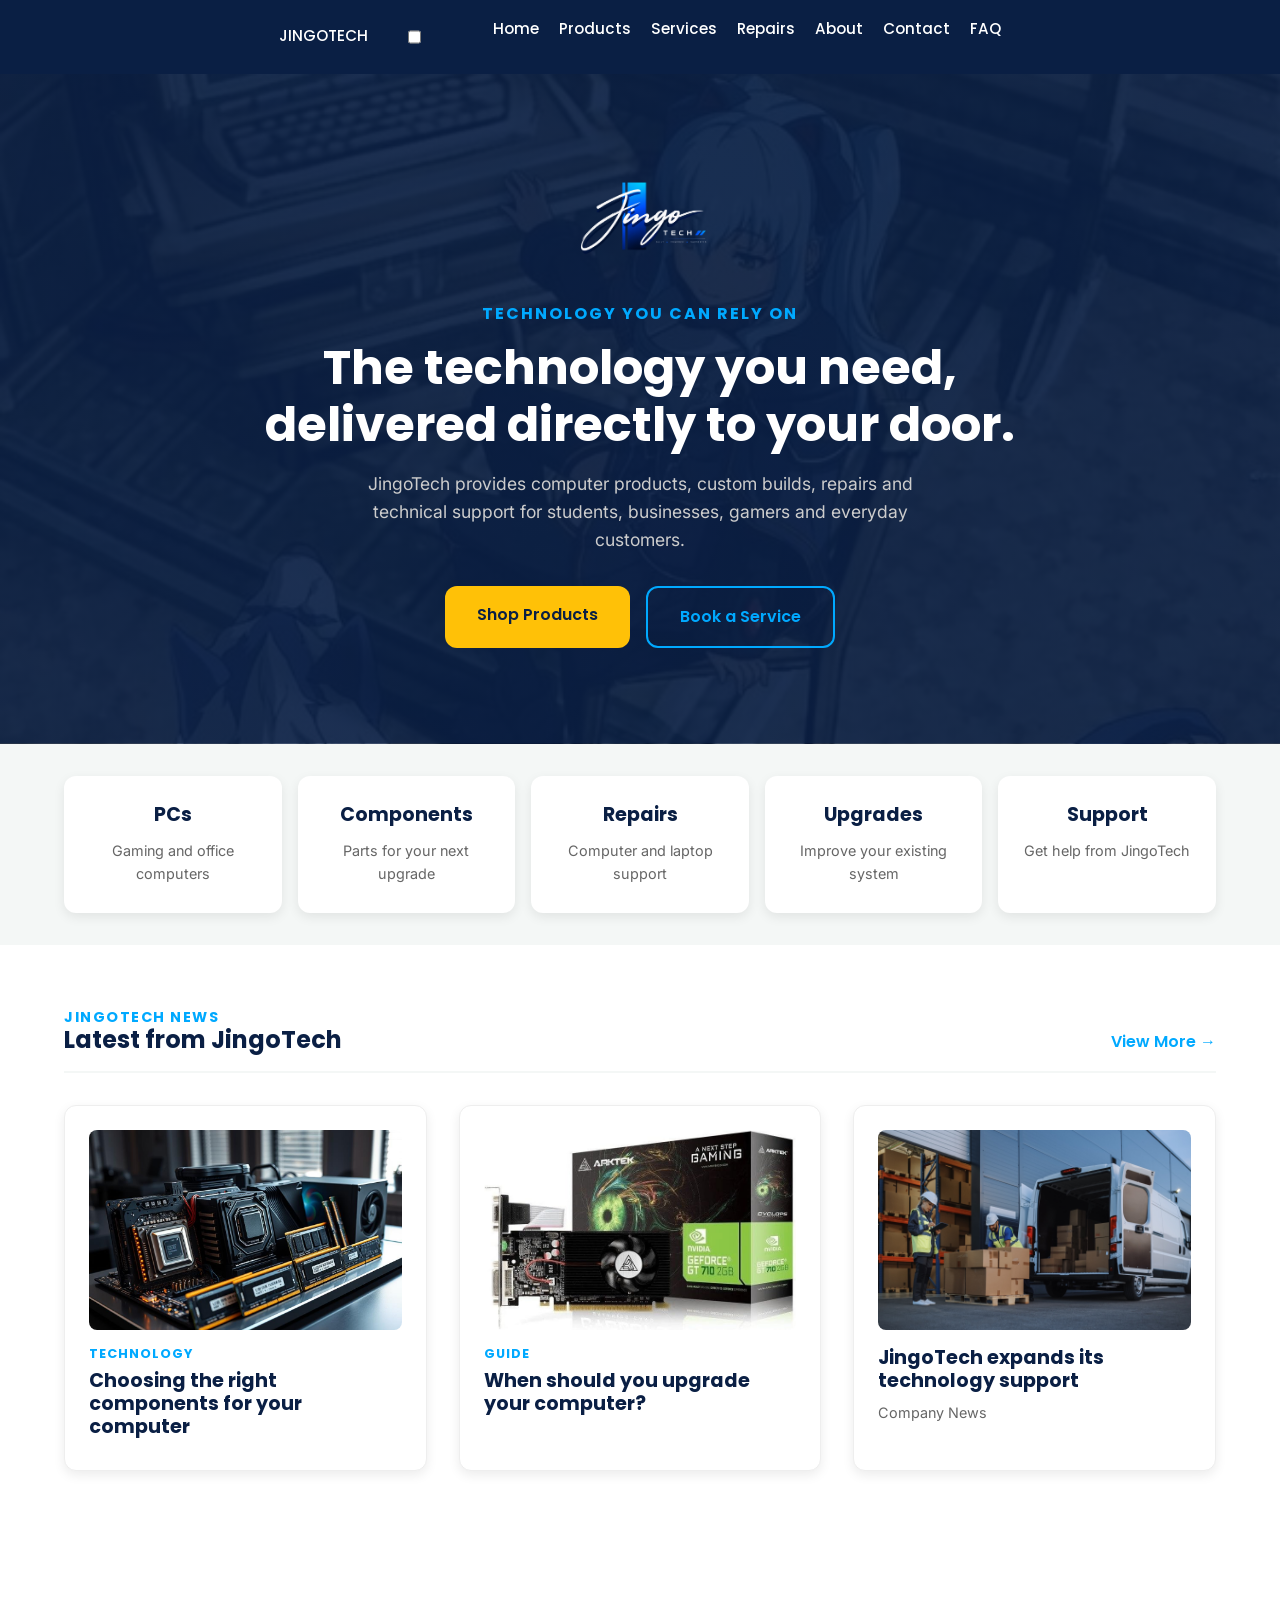
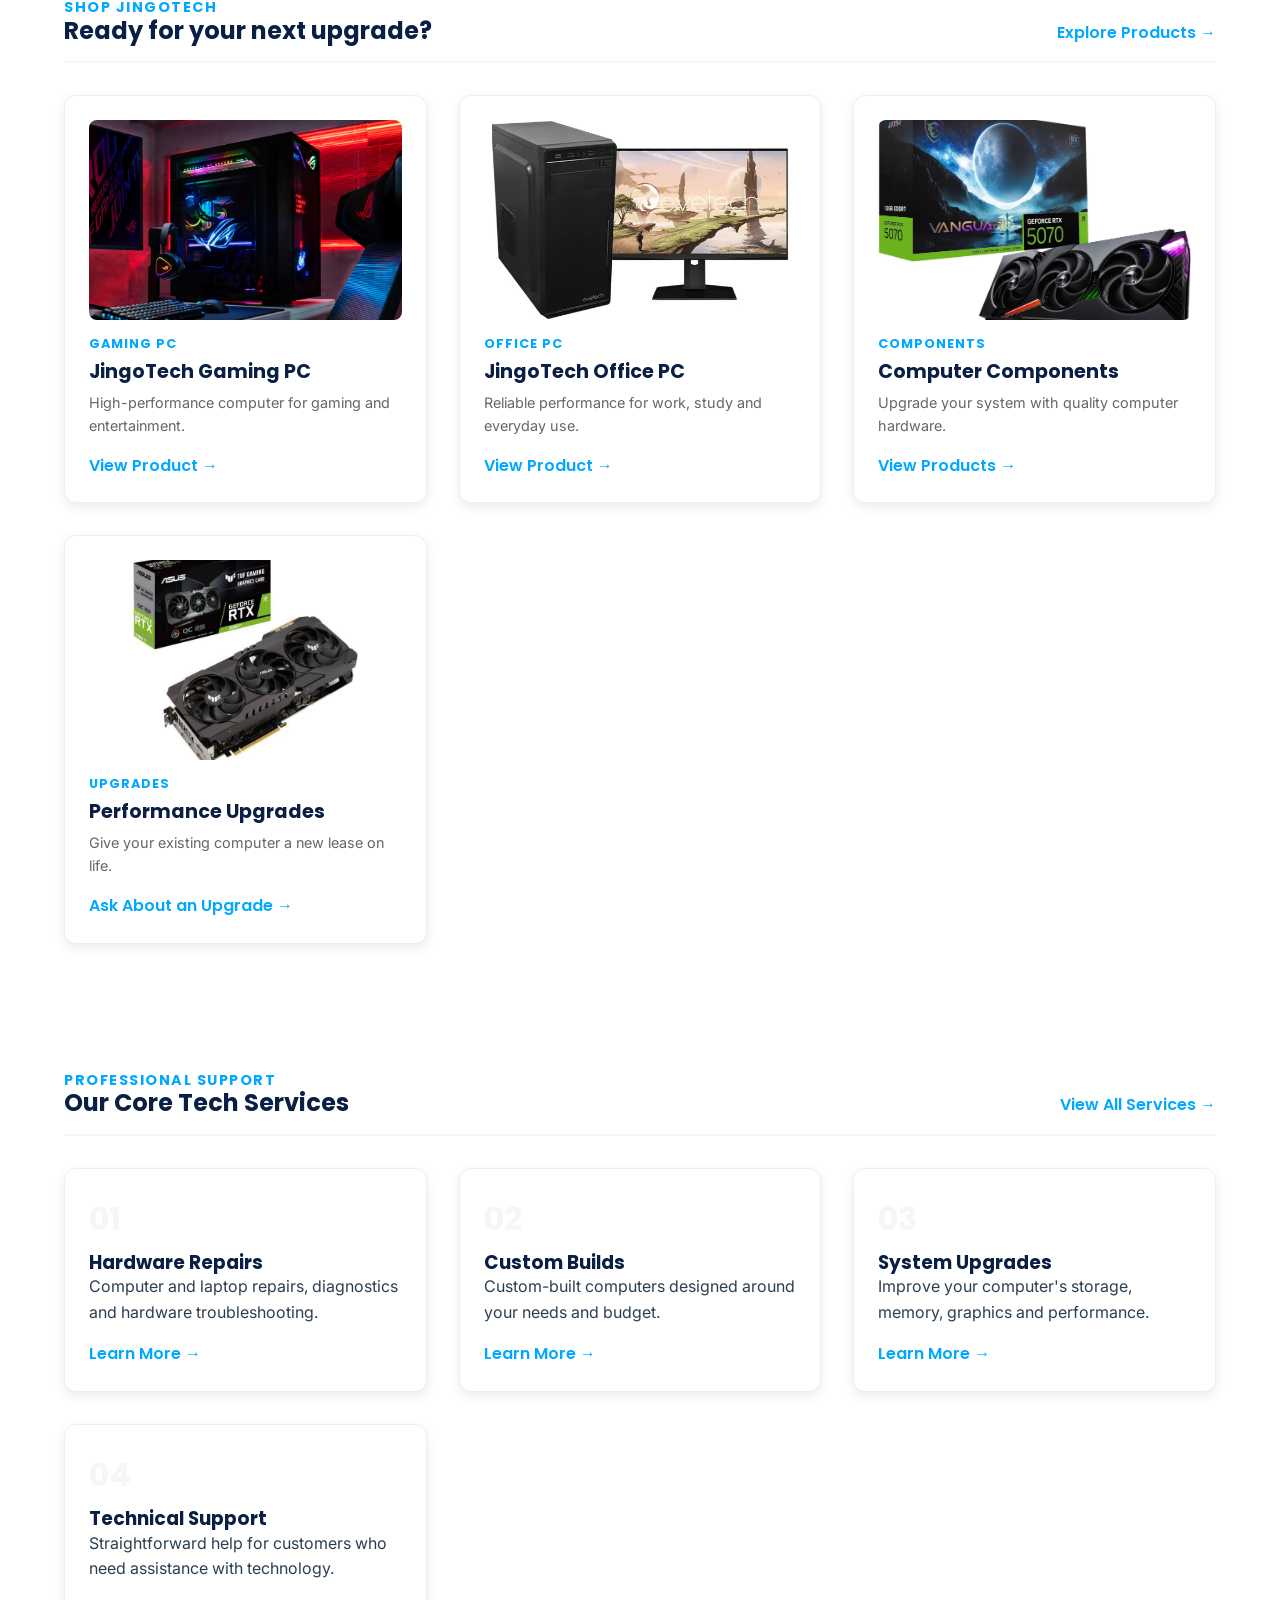
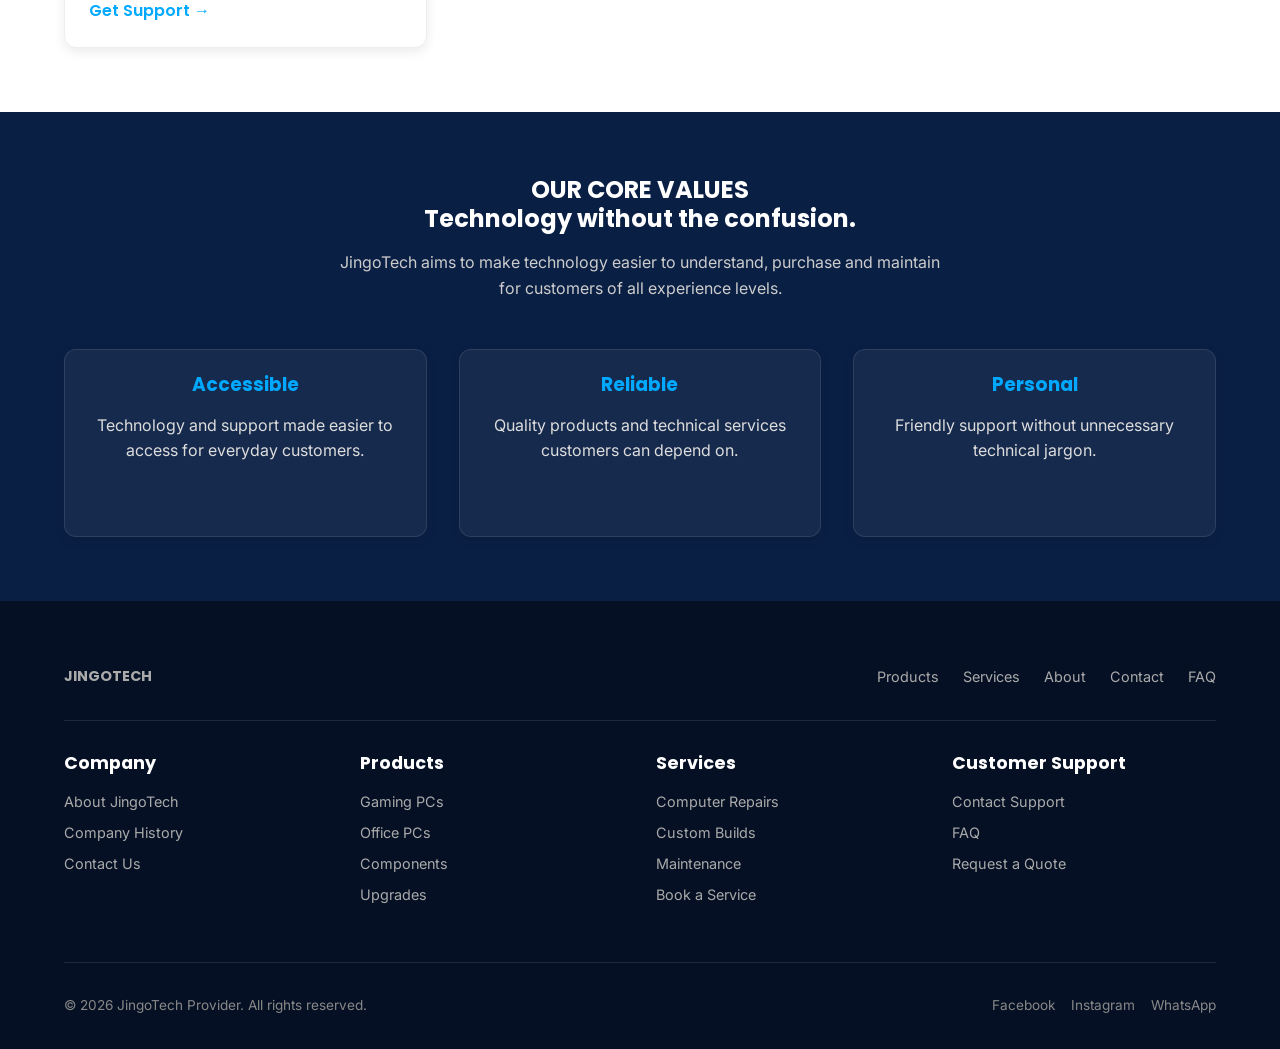
<file: index.html>
<!DOCTYPE html>
<html lang="en">

<head>
    <meta charset="UTF-8">
    <meta name="viewport" content="width=device-width, initial-scale=1.0">

    <title>JingoTech Provider | Technology Made Simple</title>

    <meta name="description"
        content="JingoTech Provider offers computer products, custom builds, repairs, upgrades and technology support.">

    <link rel="icon" type="image/png" href="assets/images/Icon.png">

    <link rel="stylesheet" href="assets/css/style.css">

    <meta name="keywords" content="JingoTech, JingoTech Provider, computer repairs Cape Town, custom PC builds, gaming PCs South Africa, tech support, laptop upgrades, computer hardware, affordable technology">
    
</head>

<body>

<!-- Main navigation -->
    <header>
        <!-- Logo -->
        <a href="../index.html" class="logo-link">JINGOTECH</a>

        <!-- Pure CSS Hamburger Menu -->
        <input type="checkbox" id="menu-toggle" class="menu-toggle">
        <label for="menu-toggle" class="hamburger">
            <span></span>
            <span></span>
            <span></span>
        </label>

        <!-- Main Navigation Links -->
        <nav class="main-nav">
        <a href="index.html">Home</a>
        <a href="pages/products.html">Products</a>
        <a href="pages/services.html">Services</a>
        <a href="pages/enquiry.html">Repairs</a>
        <a href="pages/about.html">About</a>
        <a href="pages/contact.html">Contact</a>
        <a href="pages/faq.html">FAQ</a>
        </nav>
    </header>

    <main>

        <!-- Hero section -->
        <section class="hero">

            <img src="assets/images/Logo.png" width="300" height="200" alt="JingoTech technology and computer equipment">

            <div class="hero-content">

                <h1 class="eyebrow">TECHNOLOGY YOU CAN RELY ON</h1>

                <h2>
                    The technology you need,
                    delivered directly to your door.
                </h2>

                <p>
                    JingoTech provides computer products, custom builds,
                    repairs and technical support for students, businesses,
                    gamers and everyday customers.
                </p>

                <div class="hero-buttons">
                    <a href="pages/products.html">Shop Products</a>
                    <a href="pages/enquiry.html">Book a Service</a>
                </div>

            </div>

        </section>

        <!-- Quick navigation -->
        <section class="quick-links">

            <a href="pages/products.html">
                <span>PCs</span>
                <p>Gaming and office computers</p>
            </a>

            <a href="pages/products.html">
                <span>Components</span>
                <p>Parts for your next upgrade</p>
            </a>

            <a href="pages/services.html">
                <span>Repairs</span>
                <p>Computer and laptop support</p>
            </a>

            <a href="pages/services.html">
                <span>Upgrades</span>
                <p>Improve your existing system</p>
            </a>

            <a href="pages/enquiry.html">
                <span>Support</span>
                <p>Get help from JingoTech</p>
            </a>

        </section>

        <!-- Latest JingoTech updates -->
        <section class="latest">

            <div class="section-heading">

                <div>
                    <h1 class="eyebrow">JINGOTECH NEWS</h1>
                    <h2>Latest from JingoTech</h2>
                </div>

                <a href="pages/faq.html">View More →</a>

            </div>

            <div class="news-grid">

                <article class="news-card">

                    <img src="assets/images/ComputerHardware.jpeg" width="300" height="200" alt="Computer hardware">

                    <h1>TECHNOLOGY</h1>

                    <h3>
                        Choosing the right components for your computer
                    </h3>

                </article>

                <article class="news-card">

                    <img src="assets/images/NVIDIA_GEFORCE_GT710.jpg" width="300" height="200" alt="Computer components">

                    <h1>GUIDE</h1>

                    <h3>
                        When should you upgrade your computer?
                    </h3>

                </article>

                <article class="news-card">

                    <img src="assets/images/Delivery.jpeg" width="300" height="200" alt="JingoTech delivery">

                    <h3>
                        JingoTech expands its technology support
                    </h3>

                    <span>Company News</span>

                </article>

            </div>

        </section>

        <!-- Featured products -->
        <section class="featured-products">

            <div class="section-heading">

                <div>
                    <h1 class="eyebrow">SHOP JINGOTECH</h1>
                    <h2>Ready for your next upgrade?</h2>
                </div>

                <a href="pages/products.html">Explore Products →</a>

            </div>

            <div class="product-grid">

                <article class="product-card">

                    <img src="assets/images/GamingPC.jpg" width="300" height="200" alt="Gaming PC">

                    <h1>GAMING PC</h1>

                    <h3>JingoTech Gaming PC</h3>

                    <p>High-performance computer for gaming and entertainment.</p>

                    <a href="pages/products.html">View Product →</a>

                </article>

                <article class="product-card">

                    <img src="assets/images/AMD_RYZEN_WORKPC.jpg" width="300" height="200" alt="Office computer">

                    <h1>OFFICE PC</h1>

                    <h3>JingoTech Office PC</h3>

                    <p>Reliable performance for work, study and everyday use.</p>

                    <a href="pages/products.html">View Product →</a>

                </article>

                <article class="product-card">

                    <img src="assets/images/MSI_GEFORCE_RTX5070.jpg" width="300" height="200" alt="Computer components">

                    <h1>COMPONENTS</h1>

                    <h3>Computer Components</h3>

                    <p>Upgrade your system with quality computer hardware.</p>

                    <a href="pages/products.html">View Products →</a>

                </article>

                <article class="product-card">

                    <img src="assets/images/GraphicsCard.jpg" width="300" height="200" alt="Graphics card">

                    <h1>UPGRADES</h1>

                    <h3>Performance Upgrades</h3>

                    <p>Give your existing computer a new lease on life.</p>

                    <a href="pages/enquiry.html">Ask About an Upgrade →</a>

                </article>

            </div>

        </section>

        <!-- Services -->
        <section class="services-preview">

            <div class="section-heading">

                <div>
                    <h1 class="eyebrow">PROFESSIONAL SUPPORT</h1>
                    <h2>Our Core Tech Services</h2>
                </div>

                <a href="pages/services.html">View All Services →</a>

            </div>

            <div class="service-grid">

                <article class="service-card">

                    <span>01</span>

                    <h3>Hardware Repairs</h3>

                    <p>
                        Computer and laptop repairs, diagnostics
                        and hardware troubleshooting.
                    </p>

                    <a href="pages/services.html">Learn More →</a>

                </article>

                <article class="service-card">

                    <span>02</span>

                    <h3>Custom Builds</h3>

                    <p>
                        Custom-built computers designed around
                        your needs and budget.
                    </p>

                    <a href="pages/services.html">Learn More →</a>

                </article>

                <article class="service-card">

                    <span>03</span>

                    <h3>System Upgrades</h3>

                    <p>
                        Improve your computer's storage,
                        memory, graphics and performance.
                    </p>

                    <a href="pages/services.html">Learn More →</a>

                </article>

                <article class="service-card">

                    <span>04</span>

                    <h3>Technical Support</h3>

                    <p>
                        Straightforward help for customers
                        who need assistance with technology.
                    </p>

                    <a href="pages/enquiry.html">Get Support →</a>

                </article>

            </div>

        </section>

        <!-- Why JingoTech -->
        <section class="why-jingotech">

            <h1 class="eyebrow">OUR CORE VALUES</h1>

            <h2>Technology without the confusion.</h2>

            <p>
                JingoTech aims to make technology easier to understand,
                purchase and maintain for customers of all experience levels.
            </p>

            <div class="values-grid">

                <article>
                    <h3>Accessible</h3>
                    <p>
                        Technology and support made easier to access
                        for everyday customers.
                    </p>
                </article>

                <article>
                    <h3>Reliable</h3>
                    <p>
                        Quality products and technical services
                        customers can depend on.
                    </p>
                </article>

                <article>
                    <h3>Personal</h3>
                    <p>
                        Friendly support without unnecessary technical jargon.
                    </p>
                </article>

            </div>

        </section>

    </main>

    <!-- Footer -->
    <footer>

        <div class="footer-navigation">

            <a href="index.html">JINGOTECH</a>

            <div>
                <a href="pages/products.html">Products</a>
                <a href="pages/services.html">Services</a>
                <a href="pages/about.html">About</a>
                <a href="pages/contact.html">Contact</a>
                <a href="pages/faq.html">FAQ</a>
            </div>

        </div>

        <div class="footer-columns">

            <div>
                <h3>Company</h3>
                <a href="pages/about.html">About JingoTech</a>
                <a href="pages/about.html">Company History</a>
                <a href="pages/contact.html">Contact Us</a>
            </div>

            <div>
                <h3>Products</h3>
                <a href="pages/products.html">Gaming PCs</a>
                <a href="pages/products.html">Office PCs</a>
                <a href="pages/products.html">Components</a>
                <a href="pages/products.html">Upgrades</a>
            </div>

            <div>
                <h3>Services</h3>
                <a href="pages/services.html">Computer Repairs</a>
                <a href="pages/services.html">Custom Builds</a>
                <a href="pages/services.html">Maintenance</a>
                <a href="pages/enquiry.html">Book a Service</a>
            </div>

            <div>
                <h3>Customer Support</h3>
                <a href="pages/contact.html">Contact Support</a>
                <a href="pages/faq.html">FAQ</a>
                <a href="pages/enquiry.html">Request a Quote</a>
            </div>

        </div>

        <div class="footer-bottom">

            <p>
                © 2026 JingoTech Provider. All rights reserved.
            </p>

            <div>
                <a href="#">Facebook</a>
                <a href="#">Instagram</a>
                <a href="#">WhatsApp</a>
            </div>

        </div>

    </footer>

</body>

</html>
</file>
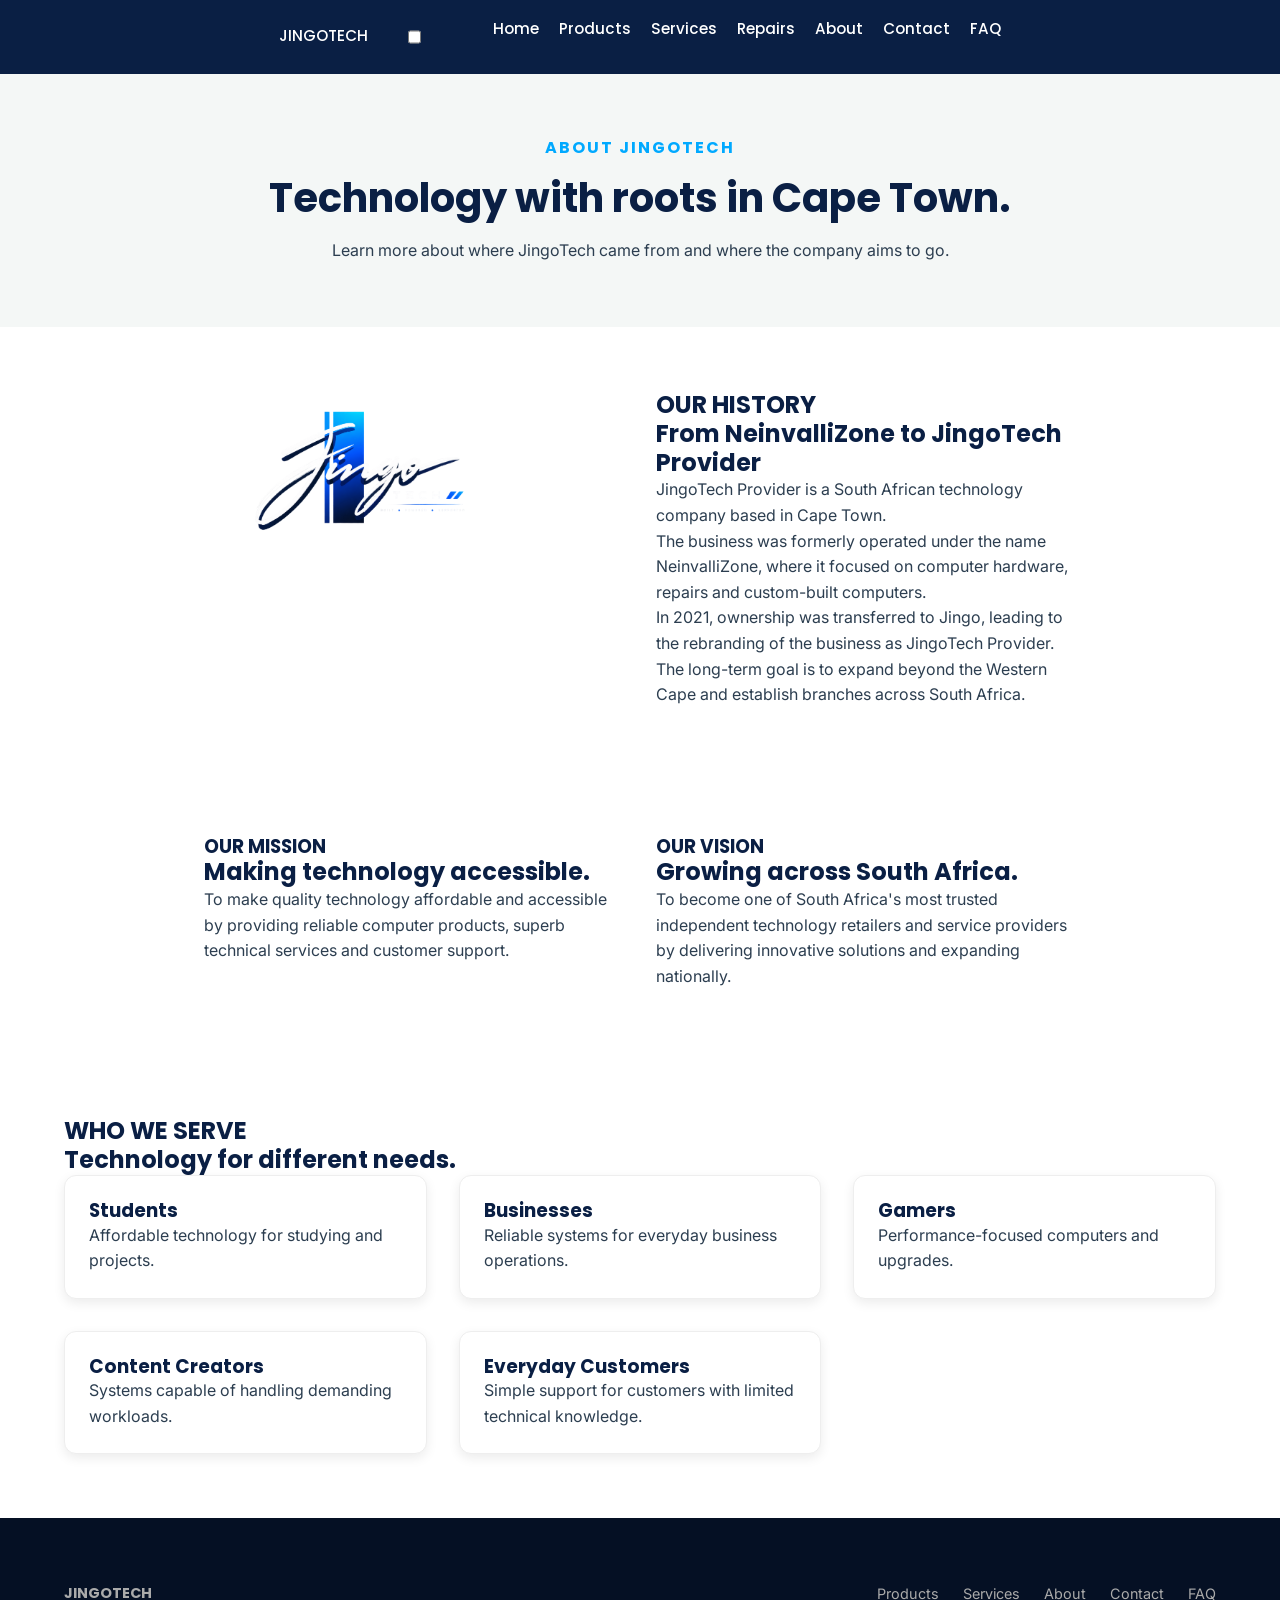
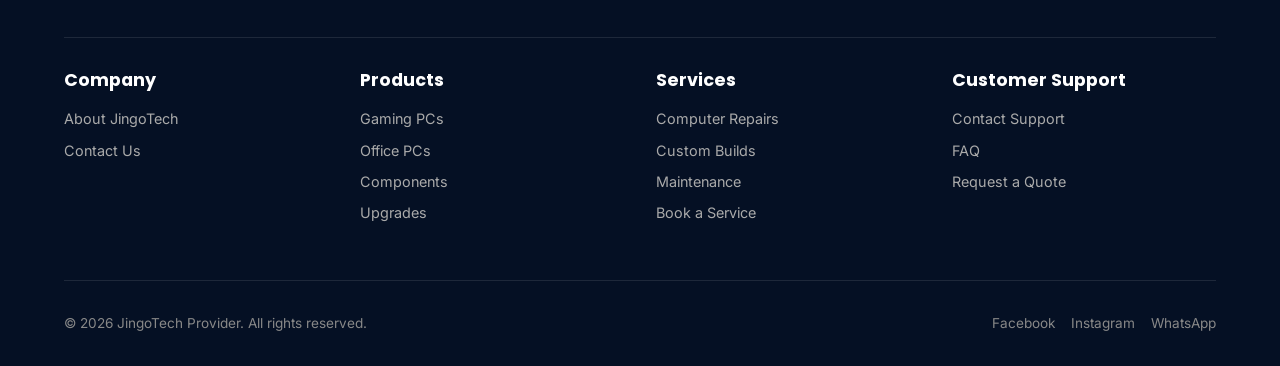
<file: pages/about.html>
<!DOCTYPE html>
<html lang="en">

<head>
    <meta charset="UTF-8">
    <meta name="viewport" content="width=device-width, initial-scale=1.0">

    <title>About Us | JingoTech Provider</title>

    <meta name="description"
        content="Learn about the history, mission and vision of JingoTech Provider.">

    <link rel="icon" type="image/png" href="../assets/images/Icon.png">

    <link rel="stylesheet" href="../assets/css/style.css">
</head>

<body>

<!-- Main navigation -->
    <header>
        <!-- Logo -->
        <a href="../index.html" class="logo-link">JINGOTECH</a>

        <!-- Pure CSS Hamburger Menu -->
        <input type="checkbox" id="menu-toggle" class="menu-toggle">
        <label for="menu-toggle" class="hamburger">
            <span></span>
            <span></span>
            <span></span>
        </label>

        <!-- Main Navigation Links -->
        <nav class="main-nav">
            <a href="../index.html">Home</a>
            <a href="products.html">Products</a>
            <a href="services.html">Services</a>
            <a href="enquiry.html">Repairs</a>
            <a href="about.html">About</a>
            <a href="contact.html">Contact</a>
            <a href="faq.html">FAQ</a>
        </nav>
    </header>

    
    <main>

        <!-- Page Banner -->
        <section class="page-banner">
            <h1 class="eyebrow">ABOUT JINGOTECH</h1>
            <h2>Technology with roots in Cape Town.</h2>
            <p>
                Learn more about where JingoTech came from
                and where the company aims to go.
            </p>
        </section>

        <!-- Company History -->
        <section class="company-history">
            <div>
                <img src="../assets/images/Logo.png" width="300" height="200" alt="JingoTech technology and computer equipment">
            </div>

            <div>
                <h1 class="eyebrow">OUR HISTORY</h1>
                <h2>From NeinvalliZone to JingoTech Provider</h2>
                <p>
                    JingoTech Provider is a South African technology
                    company based in Cape Town.
                </p>
                <p>
                    The business was formerly operated under the name
                    NeinvalliZone, where it focused on computer hardware,
                    repairs and custom-built computers.
                </p>
                <p>
                    In 2021, ownership was transferred to Jingo,
                    leading to the rebranding of the business as
                    JingoTech Provider.
                </p>
                <p>
                    The long-term goal is to expand beyond the Western
                    Cape and establish branches across South Africa.
                </p>
            </div>
        </section>

        <!-- Mission & Vision -->
        <section class="mission-vision">
            <article>
                <h1 class="eyebrow">OUR MISSION</h1>
                <h2>Making technology accessible.</h2>
                <p>
                    To make quality technology affordable and accessible
                    by providing reliable computer products, superb
                    technical services and customer support.
                </p>
            </article>

            <article>
                <h1 class="eyebrow">OUR VISION</h1>
                <h2>Growing across South Africa.</h2>
                <p>
                    To become one of South Africa's most trusted
                    independent technology retailers and service
                    providers by delivering innovative solutions
                    and expanding nationally.
                </p>
            </article>
        </section>

        <!-- Target Audience -->
        <section class="target-audience">
            <h1 class="eyebrow">WHO WE SERVE</h1>
            <h2>Technology for different needs.</h2>
            <div class="audience-grid">
                <article>
                    <h3>Students</h3>
                    <p>Affordable technology for studying and projects.</p>
                </article>
                <article>
                    <h3>Businesses</h3>
                    <p>Reliable systems for everyday business operations.</p>
                </article>
                <article>
                    <h3>Gamers</h3>
                    <p>Performance-focused computers and upgrades.</p>
                </article>
                <article>
                    <h3>Content Creators</h3>
                    <p>Systems capable of handling demanding workloads.</p>
                </article>
                <article>
                    <h3>Everyday Customers</h3>
                    <p>Simple support for customers with limited technical knowledge.</p>
                </article>
            </div>
        </section>

    </main>

   <!-- Footer -->
    <footer>
        <div class="footer-navigation">
            <a href="../index.html">JINGOTECH</a>
            <div>
                <a href="products.html">Products</a>
                <a href="services.html">Services</a>
                <a href="about.html">About</a>
                <a href="contact.html">Contact</a>
                <a href="faq.html">FAQ</a>
            </div>
        </div>

        <div class="footer-columns">
            <div>
                <h3>Company</h3>
                <a href="about.html">About JingoTech</a>
                <a href="contact.html">Contact Us</a>
            </div>
            <div>
                <h3>Products</h3>
                <a href="products.html">Gaming PCs</a>
                <a href="products.html">Office PCs</a>
                <a href="products.html">Components</a>
                <a href="products.html">Upgrades</a>
            </div>
            <div>
                <h3>Services</h3>
                <a href="services.html">Computer Repairs</a>
                <a href="services.html">Custom Builds</a>
                <a href="services.html">Maintenance</a>
                <a href="enquiry.html">Book a Service</a>
            </div>
            <div>
                <h3>Customer Support</h3>
                <a href="contact.html">Contact Support</a>
                <a href="faq.html">FAQ</a>
                <a href="enquiry.html">Request a Quote</a>
            </div>
        </div>

        <div class="footer-bottom">
            <p>© 2026 JingoTech Provider. All rights reserved.</p>
            <div>
                <a href="#">Facebook</a>
                <a href="#">Instagram</a>
                <a href="#">WhatsApp</a>
            </div>
        </div>
    </footer>

</body>
</html>
</file>
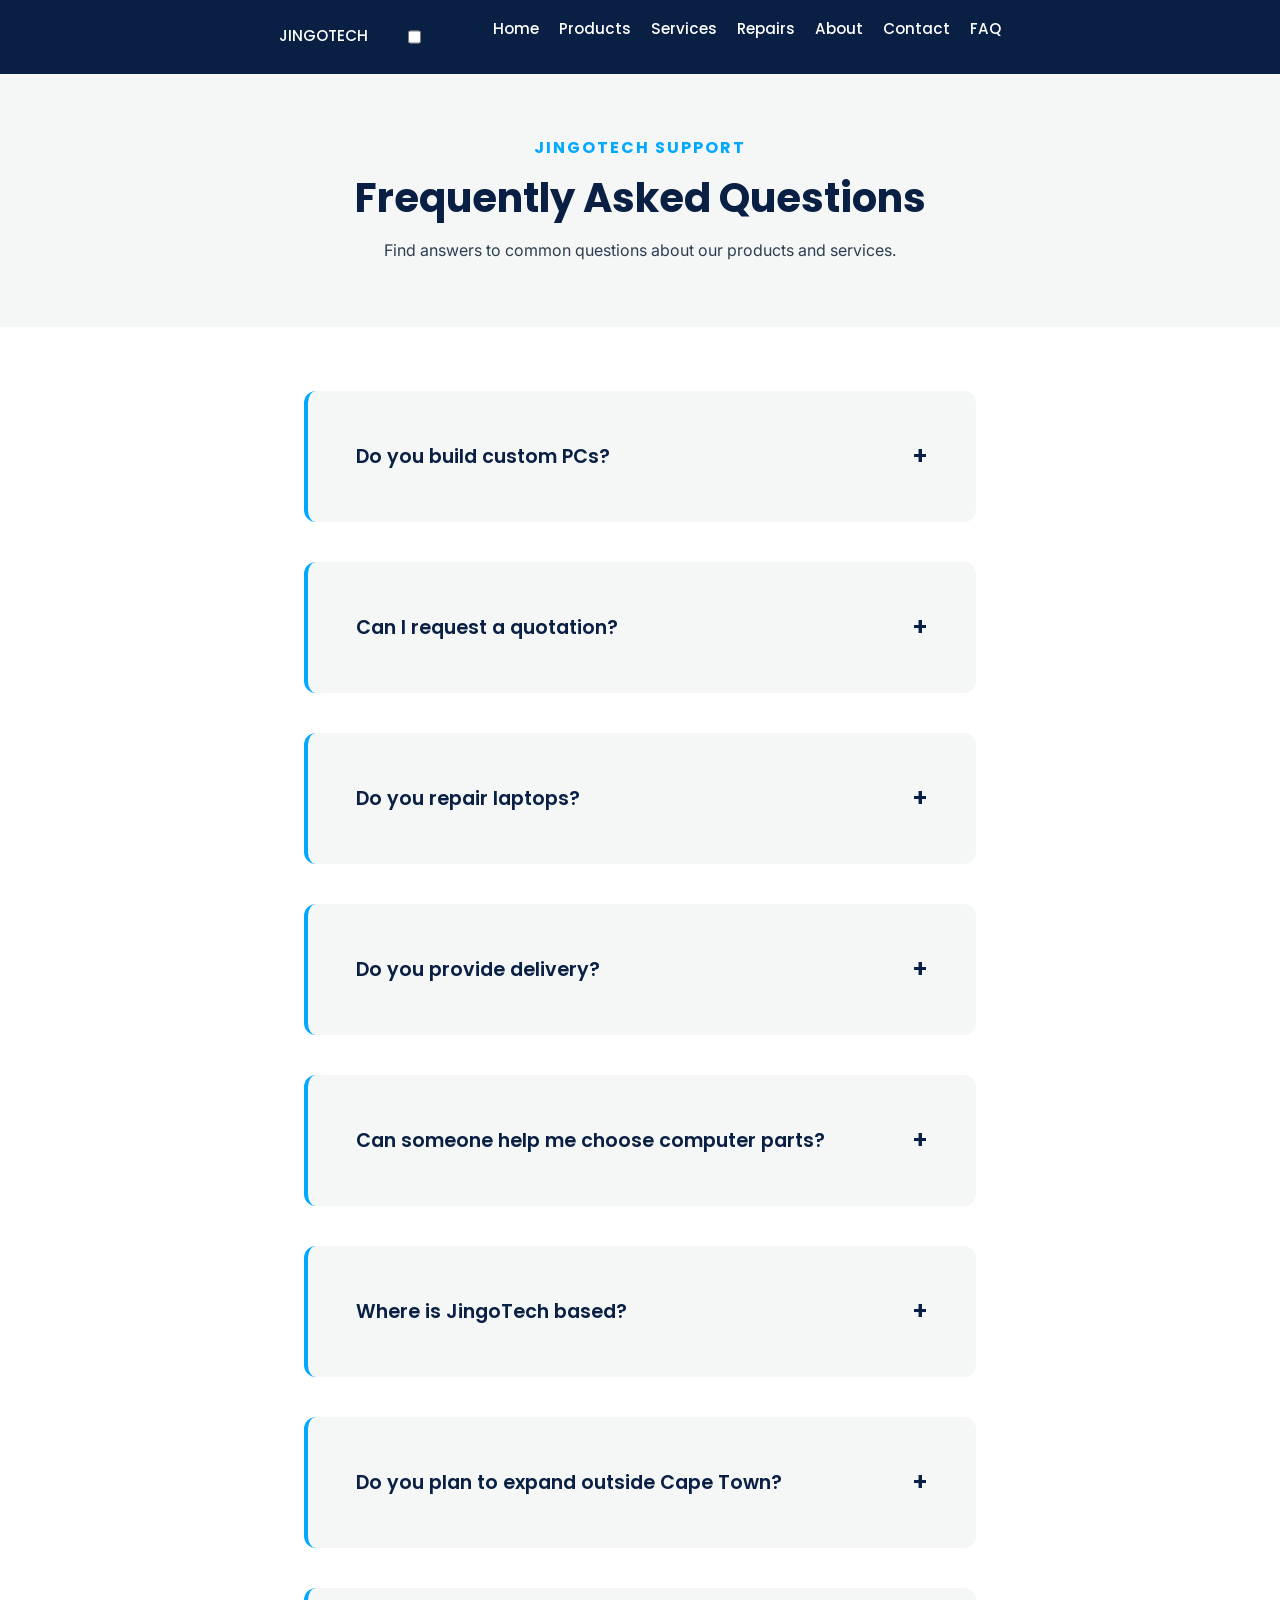
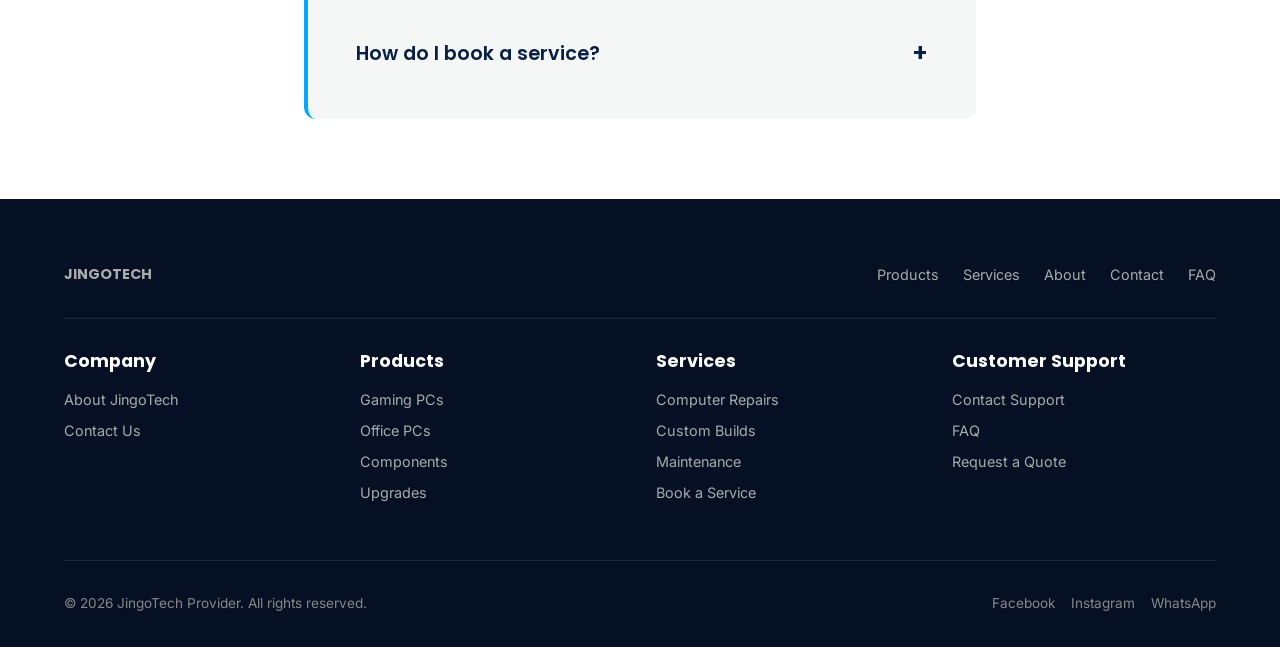
<file: pages/faq.html>
<!DOCTYPE html>
<html lang="en">

<head>
    <meta charset="UTF-8">
    <meta name="viewport" content="width=device-width, initial-scale=1.0">

    <title>FAQ | JingoTech Provider</title>

    <link rel="icon" type="image/png" href="../assets/images/Icon.png">

    <link rel="stylesheet" href="../assets/css/style.css">

    <meta name="description" content="Find answers to frequently asked questions about JingoTech Provider's computer repair, custom build, and delivery services.">
    <meta name="keywords" content="JingoTech FAQ, computer repair questions, tech support FAQ">
</head>

<body>

<!-- Main navigation -->
    <header>
        <!-- Logo -->
        <a href="../index.html" class="logo-link">JINGOTECH</a>

        <!-- Pure CSS Hamburger Menu -->
        <input type="checkbox" id="menu-toggle" class="menu-toggle">
        <label for="menu-toggle" class="hamburger">
            <span></span>
            <span></span>
            <span></span>
        </label>

        <!-- Main Navigation Links -->
        <nav class="main-nav">
            <a href="../index.html">Home</a>
            <a href="products.html">Products</a>
            <a href="services.html">Services</a>
            <a href="enquiry.html">Repairs</a>
            <a href="about.html">About</a>
            <a href="contact.html">Contact</a>
            <a href="faq.html">FAQ</a>
        </nav>
    </header>

    <main>

        <!-- Page Banner -->
        <section class="page-banner">
            <h1 class="eyebrow">JINGOTECH SUPPORT</h1>
            <h2>Frequently Asked Questions</h2>
            <p>
                Find answers to common questions about
                our products and services.
            </p>
        </section>

        <!-- FAQ Section -->
        <section class="faq-section">
            <div class="faq-item">
                <button class="faq-question">Do you build custom PCs?</button>
                <div class="faq-answer">
                    <p>Yes. JingoTech provides custom-built computers based on the customer's requirements and budget.</p>
                </div>
            </div>

            <div class="faq-item">
                <button class="faq-question">Can I request a quotation?</button>
                <div class="faq-answer">
                    <p>Yes. Customers can submit an enquiry to request a quotation for products, upgrades or custom builds.</p>
                </div>
            </div>

            <div class="faq-item">
                <button class="faq-question">Do you repair laptops?</button>
                <div class="faq-answer">
                    <p>JingoTech provides laptop and computer repair and upgrade services.</p>
                </div>
            </div>

            <div class="faq-item">
                <button class="faq-question">Do you provide delivery?</button>
                <div class="faq-answer">
                    <p>JingoTech provides in-house delivery to customers as part of the company's service offering.</p>
                </div>
            </div>

            <div class="faq-item">
                <button class="faq-question">Can someone help me choose computer parts?</button>
                <div class="faq-answer">
                    <p>Yes. Customers with limited technical knowledge can contact JingoTech for assistance choosing suitable products and components.</p>
                </div>
            </div>

            <div class="faq-item">
                <button class="faq-question">Where is JingoTech based?</button>
                <div class="faq-answer">
                    <p>JingoTech Provider is currently based in Cape Town, South Africa.</p>
                </div>
            </div>

            <div class="faq-item">
                <button class="faq-question">Do you plan to expand outside Cape Town?</button>
                <div class="faq-answer">
                    <p>Yes. The long-term vision of JingoTech is to expand beyond the Western Cape and establish branches across South Africa.</p>
                </div>
            </div>

            <div class="faq-item">
                <button class="faq-question">How do I book a service?</button>
                <div class="faq-answer">
                    <p>Customers can use the JingoTech enquiry page to submit a service request.</p>
                    <p style="margin-top: 1rem;">
                        <a href="enquiry.html" style="color: var(--clr-secondary); font-weight: 600;">Book a Service →</a>
                    </p>
                </div>
            </div>
        </section>

    </main>

<!-- Footer -->
    <footer>
        <div class="footer-navigation">
            <a href="../index.html">JINGOTECH</a>
            <div>
                <a href="products.html">Products</a>
                <a href="services.html">Services</a>
                <a href="about.html">About</a>
                <a href="contact.html">Contact</a>
                <a href="faq.html">FAQ</a>
            </div>
        </div>

        <div class="footer-columns">
            <div>
                <h3>Company</h3>
                <a href="about.html">About JingoTech</a>
                <a href="contact.html">Contact Us</a>
            </div>
            <div>
                <h3>Products</h3>
                <a href="products.html">Gaming PCs</a>
                <a href="products.html">Office PCs</a>
                <a href="products.html">Components</a>
                <a href="products.html">Upgrades</a>
            </div>
            <div>
                <h3>Services</h3>
                <a href="services.html">Computer Repairs</a>
                <a href="services.html">Custom Builds</a>
                <a href="services.html">Maintenance</a>
                <a href="enquiry.html">Book a Service</a>
            </div>
            <div>
                <h3>Customer Support</h3>
                <a href="contact.html">Contact Support</a>
                <a href="faq.html">FAQ</a>
                <a href="enquiry.html">Request a Quote</a>
            </div>
        </div>

        <div class="footer-bottom">
            <p>© 2026 JingoTech Provider. All rights reserved.</p>
            <div>
                <a href="#">Facebook</a>
                <a href="#">Instagram</a>
                <a href="#">WhatsApp</a>
            </div>
        </div>
    </footer>

</body>
</html>
</file>
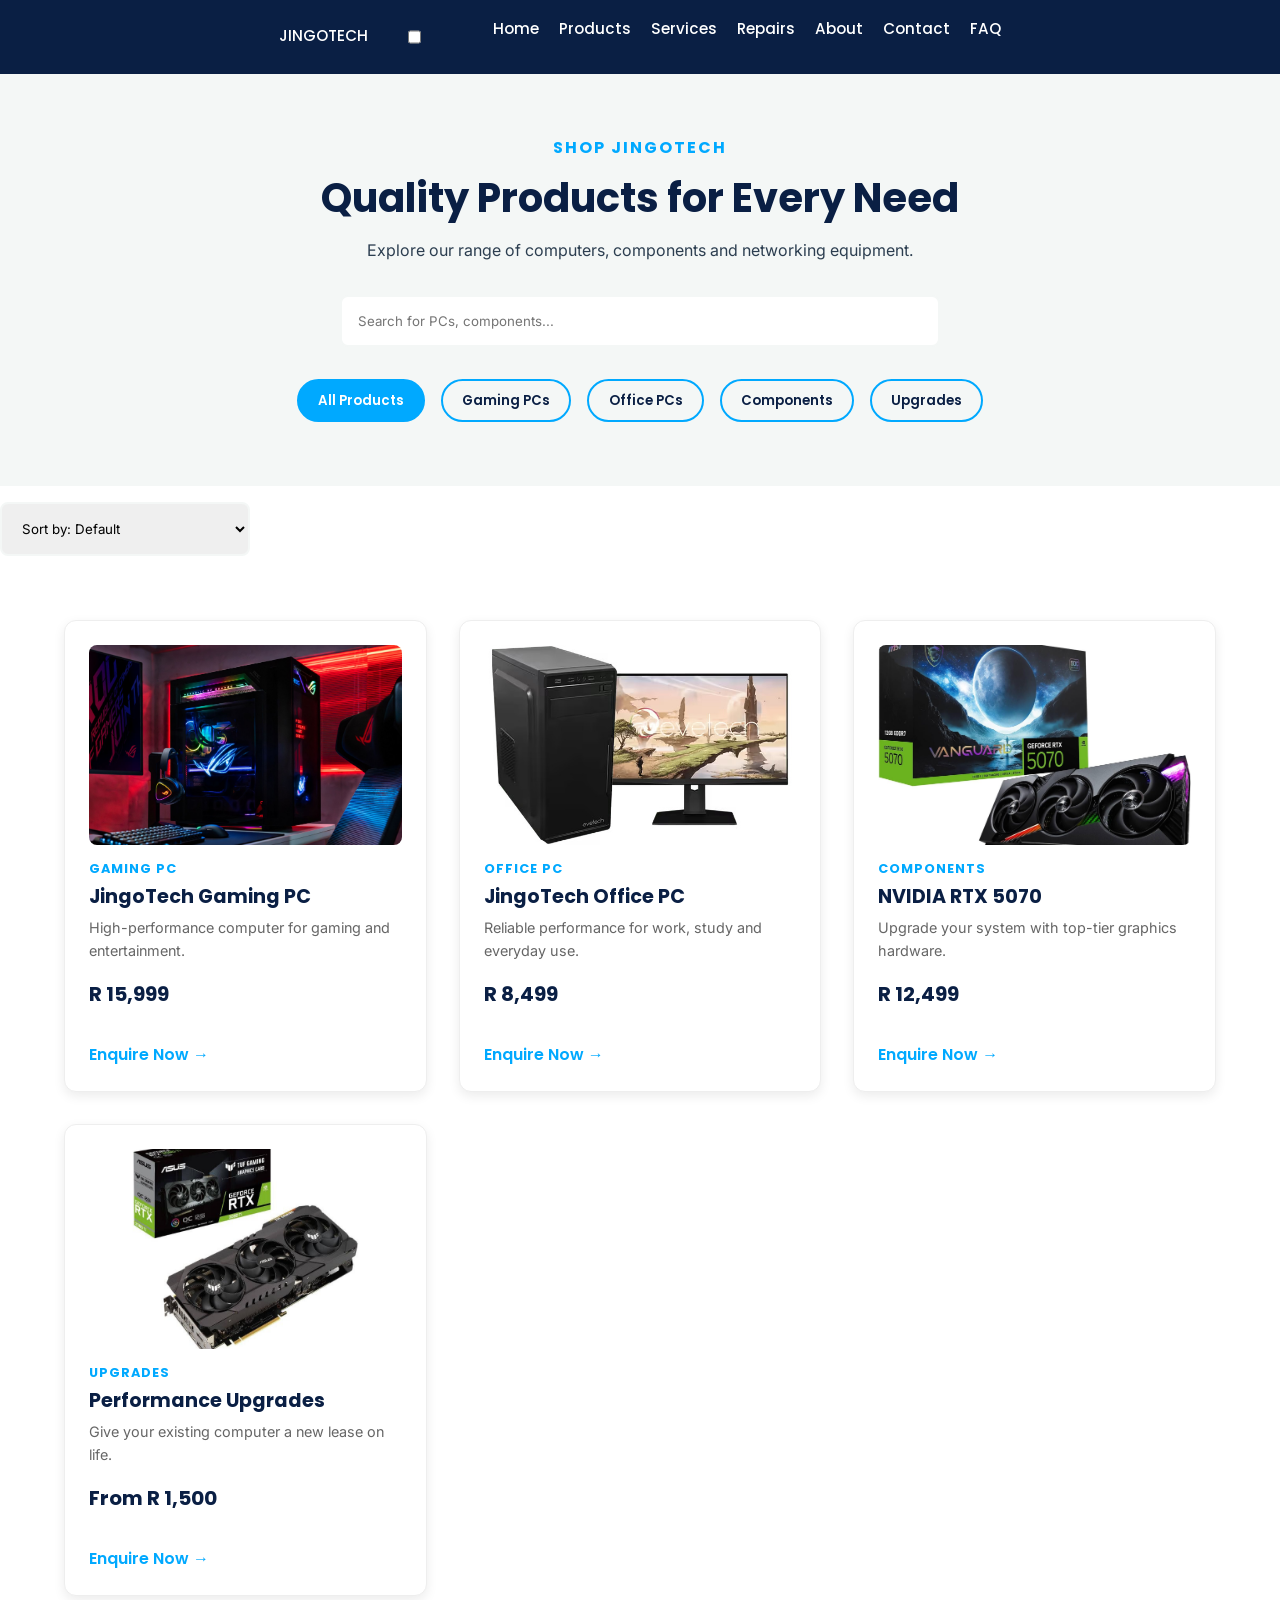
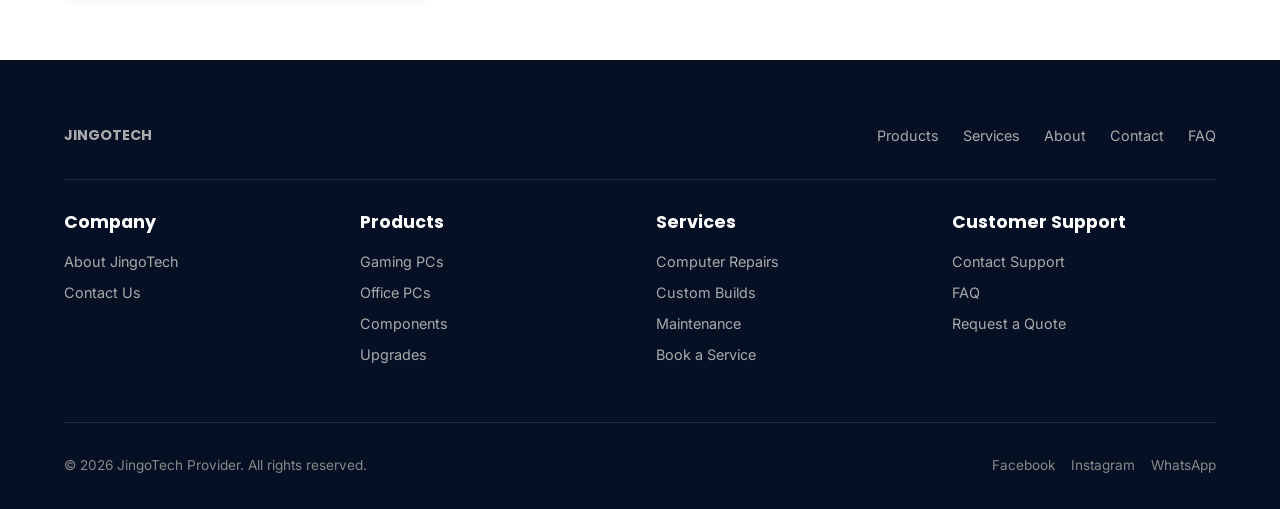
<file: pages/products.html>
<!DOCTYPE html>
<html lang="en">

<head>
    <meta charset="UTF-8">
    <meta name="viewport" content="width=device-width, initial-scale=1.0">

    <title>Products | JingoTech Provider</title>

    <meta name="description"
        content="Browse JingoTech Provider's range of gaming PCs, office PCs, and computer components.">

    <link rel="icon" type="image/png" href="../assets/images/Icon.png">

    <link rel="stylesheet" href="../assets/css/style.css">
</head>

<body>

<!-- Main navigation -->
    <header>
        <!-- Logo -->
        <a href="../index.html" class="logo-link">JINGOTECH</a>

        <!-- Pure CSS Hamburger Menu -->
        <input type="checkbox" id="menu-toggle" class="menu-toggle">
        <label for="menu-toggle" class="hamburger">
            <span></span>
            <span></span>
            <span></span>
        </label>

        <!-- Main Navigation Links -->
        <nav class="main-nav">
            <a href="../index.html">Home</a>
            <a href="products.html">Products</a>
            <a href="services.html">Services</a>
            <a href="enquiry.html">Repairs</a>
            <a href="about.html">About</a>
            <a href="contact.html">Contact</a>
            <a href="faq.html">FAQ</a>
        </nav>
    </header>

    <main>

        <!-- Page Banner -->
        <section class="page-banner">
            <h1 class="eyebrow">SHOP JINGOTECH</h1>
            <h2>Quality Products for Every Need</h2>
            <p>
                Explore our range of computers, components 
                and networking equipment.
            </p>
            
            <!-- Search Bar -->
            <div class="search-container">
                <input type="text" id="productSearch" placeholder="Search for PCs, components..." class="search-input">
            </div>

            <!-- Filter Buttons -->
            <div class="filter-container">
                <button class="filter-btn active" data-filter="all">All Products</button>
                <button class="filter-btn" data-filter="Gaming PC">Gaming PCs</button>
                <button class="filter-btn" data-filter="Office PC">Office PCs</button>
                <button class="filter-btn" data-filter="Components">Components</button>
                <button class="filter-btn" data-filter="Upgrades">Upgrades</button>
            </div>
        </section>

        <!-- Sort Dropdown -->
            <div class="sort-container" style="margin-top: 1rem;">
                <select id="productSort" class="search-input" style="max-width: 250px; display: inline-block;">
                    <option value="default">Sort by: Default</option>
                    <option value="price-low">Price: Low to High</option>
                    <option value="price-high">Price: High to Low</option>
                </select>
            </div>

        <!-- Products Grid (Static HTML) -->
        <section class="featured-products">
            <div class="product-grid" id="product-grid-container">

                <!-- Product 1 -->
                <article class="product-card" data-category="Gaming PC">
                    <img src="../assets/images/GamingPC.jpg" alt="JingoTech Gaming PC">
                    <h1>GAMING PC</h1>
                    <h3>JingoTech Gaming PC</h3>
                    <p>High-performance computer for gaming and entertainment.</p>
                    <span class="price">R 15,999</span>
                    <a href="enquiry.html" class="btn-enquire">Enquire Now →</a>
                </article>

                <!-- Product 2 -->
                <article class="product-card" data-category="Office PC">
                    <img src="../assets/images/AMD_RYZEN_WORKPC.jpg" alt="JingoTech Office PC">
                    <h1>OFFICE PC</h1>
                    <h3>JingoTech Office PC</h3>
                    <p>Reliable performance for work, study and everyday use.</p>
                    <span class="price">R 8,499</span>
                    <a href="enquiry.html" class="btn-enquire">Enquire Now →</a>
                </article>

                <!-- Product 3 -->
                <article class="product-card" data-category="Components">
                    <img src="../assets/images/MSI_GEFORCE_RTX5070.jpg" alt="Computer Components">
                    <h1>COMPONENTS</h1>
                    <h3>NVIDIA RTX 5070</h3>
                    <p>Upgrade your system with top-tier graphics hardware.</p>
                    <span class="price">R 12,499</span>
                    <a href="enquiry.html" class="btn-enquire">Enquire Now →</a>
                </article>

                <!-- Product 4 -->
                <article class="product-card" data-category="Upgrades">
                    <img src="../assets/images/GraphicsCard.jpg" alt="Performance Upgrades">
                    <h1>UPGRADES</h1>
                    <h3>Performance Upgrades</h3>
                    <p>Give your existing computer a new lease on life.</p>
                    <span class="price">From R 1,500</span>
                    <a href="enquiry.html" class="btn-enquire">Enquire Now →</a>
                </article>

            </div>
        </section>

    </main>

<!-- Footer -->
    <footer>
        <div class="footer-navigation">
            <a href="../index.html">JINGOTECH</a>
            <div>
                <a href="products.html">Products</a>
                <a href="services.html">Services</a>
                <a href="about.html">About</a>
                <a href="contact.html">Contact</a>
                <a href="faq.html">FAQ</a>
            </div>
        </div>

        <div class="footer-columns">
            <div>
                <h3>Company</h3>
                <a href="about.html">About JingoTech</a>
                <a href="contact.html">Contact Us</a>
            </div>
            <div>
                <h3>Products</h3>
                <a href="products.html">Gaming PCs</a>
                <a href="products.html">Office PCs</a>
                <a href="products.html">Components</a>
                <a href="products.html">Upgrades</a>
            </div>
            <div>
                <h3>Services</h3>
                <a href="services.html">Computer Repairs</a>
                <a href="services.html">Custom Builds</a>
                <a href="services.html">Maintenance</a>
                <a href="enquiry.html">Book a Service</a>
            </div>
            <div>
                <h3>Customer Support</h3>
                <a href="contact.html">Contact Support</a>
                <a href="faq.html">FAQ</a>
                <a href="enquiry.html">Request a Quote</a>
            </div>
        </div>

        <div class="footer-bottom">
            <p>© 2026 JingoTech Provider. All rights reserved.</p>
            <div>
                <a href="#">Facebook</a>
                <a href="#">Instagram</a>
                <a href="#">WhatsApp</a>
            </div>
        </div>
    </footer>

    <!-- The Lightbox Modal -->
    <div id="lightbox" class="lightbox">
        <span class="close-lightbox">&times;</span>
        <img class="lightbox-content" id="lightbox-img" alt="Enlarged product view">
    </div>

    <script src="../assets/css/script.js" defer></script>

</body>
</html>
</file>
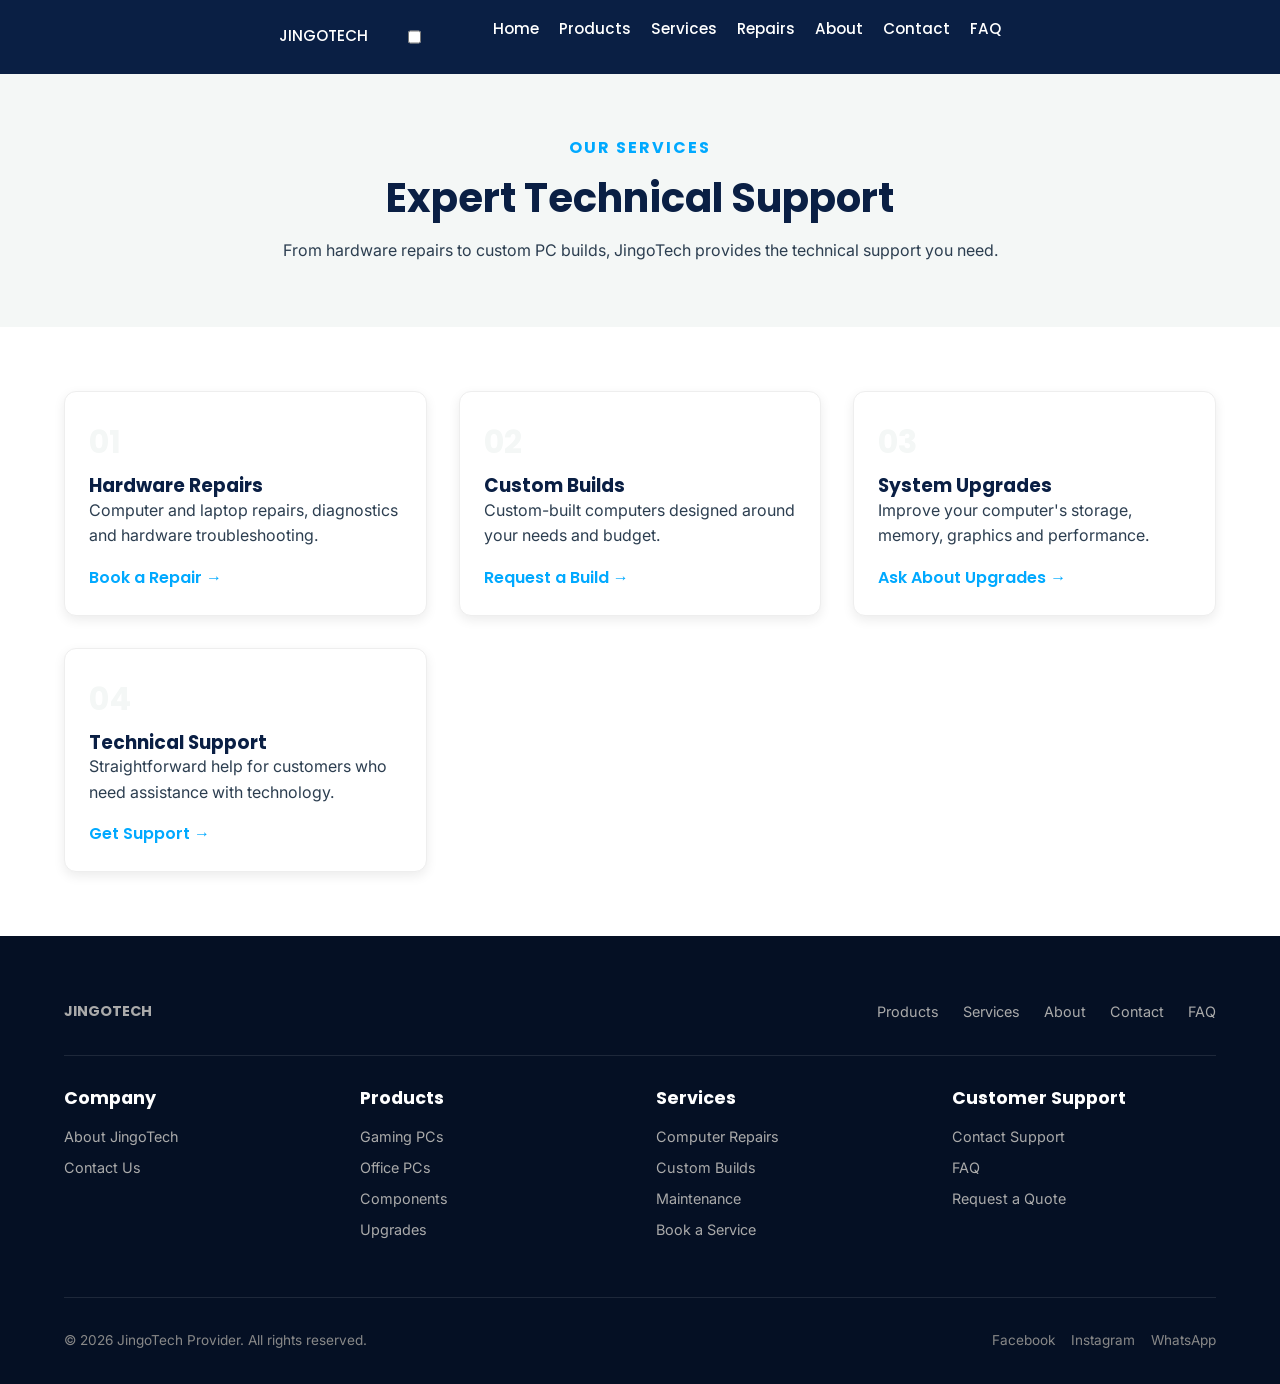
<file: pages/services.html>
<!DOCTYPE html>
<html lang="en">

<head>
    <meta charset="UTF-8">
    <meta name="viewport" content="width=device-width, initial-scale=1.0">

    <title>Services | JingoTech Provider</title>

    <meta name="description"
        content="JingoTech Provider offers computer repairs, custom builds, upgrades and technical support.">

    <link rel="icon" type="image/png" href="../assets/images/Icon.png">

    <link rel="stylesheet" href="../assets/css/style.css">
</head>

<body>
<!-- Main navigation -->
    <header>
        <!-- Logo -->
        <a href="../index.html" class="logo-link">JINGOTECH</a>

        <!-- Pure CSS Hamburger Menu -->
        <input type="checkbox" id="menu-toggle" class="menu-toggle">
        <label for="menu-toggle" class="hamburger">
            <span></span>
            <span></span>
            <span></span>
        </label>

        <!-- Main Navigation Links -->
        <nav class="main-nav">
            <a href="../index.html">Home</a>
            <a href="products.html">Products</a>
            <a href="services.html">Services</a>
            <a href="enquiry.html">Repairs</a>
            <a href="about.html">About</a>
            <a href="contact.html">Contact</a>
            <a href="faq.html">FAQ</a>
        </nav>
    </header>

    <main>

        <!-- Page Banner -->
        <section class="page-banner">
            <h1 class="eyebrow">OUR SERVICES</h1>
            <h2>Expert Technical Support</h2>
            <p>
                From hardware repairs to custom PC builds, JingoTech 
                provides the technical support you need.
            </p>
        </section>

        <!-- Services Grid -->
        <section class="services-preview">
            <div class="service-grid">

                <article class="service-card">
                    <span>01</span>
                    <h3>Hardware Repairs</h3>
                    <p>
                        Computer and laptop repairs, diagnostics
                        and hardware troubleshooting.
                    </p>
                    <a href="enquiry.html">Book a Repair →</a>
                </article>

                <article class="service-card">
                    <span>02</span>
                    <h3>Custom Builds</h3>
                    <p>
                        Custom-built computers designed around
                        your needs and budget.
                    </p>
                    <a href="enquiry.html">Request a Build →</a>
                </article>

                <article class="service-card">
                    <span>03</span>
                    <h3>System Upgrades</h3>
                    <p>
                        Improve your computer's storage,
                        memory, graphics and performance.
                    </p>
                    <a href="enquiry.html">Ask About Upgrades →</a>
                </article>

                <article class="service-card">
                    <span>04</span>
                    <h3>Technical Support</h3>
                    <p>
                        Straightforward help for customers
                        who need assistance with technology.
                    </p>
                    <a href="enquiry.html">Get Support →</a>
                </article>

            </div>
        </section>

    </main>

<!-- Footer -->
    <footer>
        <div class="footer-navigation">
            <a href="../index.html">JINGOTECH</a>
            <div>
                <a href="products.html">Products</a>
                <a href="services.html">Services</a>
                <a href="about.html">About</a>
                <a href="contact.html">Contact</a>
                <a href="faq.html">FAQ</a>
            </div>
        </div>

        <div class="footer-columns">
            <div>
                <h3>Company</h3>
                <a href="about.html">About JingoTech</a>
                <a href="contact.html">Contact Us</a>
            </div>
            <div>
                <h3>Products</h3>
                <a href="products.html">Gaming PCs</a>
                <a href="products.html">Office PCs</a>
                <a href="products.html">Components</a>
                <a href="products.html">Upgrades</a>
            </div>
            <div>
                <h3>Services</h3>
                <a href="services.html">Computer Repairs</a>
                <a href="services.html">Custom Builds</a>
                <a href="services.html">Maintenance</a>
                <a href="enquiry.html">Book a Service</a>
            </div>
            <div>
                <h3>Customer Support</h3>
                <a href="contact.html">Contact Support</a>
                <a href="faq.html">FAQ</a>
                <a href="enquiry.html">Request a Quote</a>
            </div>
        </div>

        <div class="footer-bottom">
            <p>© 2026 JingoTech Provider. All rights reserved.</p>
            <div>
                <a href="#">Facebook</a>
                <a href="#">Instagram</a>
                <a href="#">WhatsApp</a>
            </div>
        </div>
    </footer>

</body>
</html>
</file>
<file: assets/css/style.css>
/* ========================================= */
/*    GOOGLE FONTS & BASE RESET              */
/* ========================================= */

/* Importing Google Fonts */
@import url('https://fonts.googleapis.com/css2?family=Inter:wght@400;500;600&family=Poppins:wght@500;600;700&display=swap');

:root {
    /* Colours from my proposal doc */
    --clr-primary: #0A1F44;      /* Deep Navy */
    --clr-secondary: #00A9FF;    /* Electric Blue */
    --clr-accent: #FFC107;       /* Sunshine Yellow */
    --clr-dark: #2C3E50;         /* Dark Charcoal */
    --clr-light: #F4F7F6;        /* Light Grey */
    --clr-white: #FFFFFF;        /* White */
    
    
    --font-heading: 'Poppins', sans-serif;
    --font-body: 'Inter', sans-serif;
    
    
    --space-sm: 1rem;
    --space-md: 2rem;
    --space-lg: 4rem;
    --radius: 12px;
    --shadow: 0 4px 12px rgba(0,0,0,0.08);
}

* {
    margin: 0;
    padding: 0;
    box-sizing: border-box;
}

body {
    font-family: var(--font-body);
    color: var(--clr-dark);
    background-color: var(--clr-white);
    line-height: 1.6;
}

img {
    max-width: 100%;
    height: auto;
    display: block;
}

a {
    text-decoration: none;
    color: inherit;
    transition: all 0.3s ease;
}

h1, h2, h3, h4 {
    font-family: var(--font-heading);
    color: var(--clr-primary);
    line-height: 1.2;
}

/* ========================================= */
/*    NAVIGATION & HEADER                    */
/* ========================================= */

header {
    background-color: var(--clr-primary);
    padding: 1rem 5%;
    display: flex;
    justify-content: center;
    gap: 2rem;
    position: sticky;
    top: 0;
    z-index: 1000;
}

header a {
    color: var(--clr-white);
    font-family: var(--font-heading);
    font-weight: 500;
    font-size: 0.95rem;
    padding: 0.5rem;
    border-bottom: 2px solid transparent; 
    transition: all 0.3s ease;
}

header a:hover {
    color: var(--clr-secondary);
    border-bottom-color: var(--clr-secondary); 
}

header a:hover {
    color: var(--clr-secondary);
    border-bottom: 2px solid var(--clr-secondary);
}
 
/* ========================================= */
/*    HERO SECTION                           */
/* ========================================= */

.hero {
    background-color: var(--clr-primary);
    
    background-image: linear-gradient(rgba(10, 31, 68, 0.92), rgba(10, 31, 68, 0.92)), url('../images/jingotechbanner.jpg');
    background-size: cover;
    background-position: center;
    background-repeat: no-repeat;
    
    color: var(--clr-white);
    padding: 6rem 5%;
    text-align: center;
    display: flex;
    flex-direction: column;
    align-items: center;
    gap: 2rem;
}

.hero-content {
    display: flex;
    flex-direction: column;
    align-items: center;
    text-align: center;

}

.hero img {
    max-width: 180px; 
}

.hero h1.eyebrow {
    color: var(--clr-secondary);
    font-size: 1rem;
    letter-spacing: 2px;
    text-transform: uppercase;
    margin-bottom: 1rem;
}

.hero h2 {
    color: var(--clr-white);
    font-size: 3rem;
    max-width: 800px;
    margin-bottom: 1rem;
}

.hero p {
    color: #cccccc;
    max-width: 600px;
    font-size: 1.1rem;
    margin-bottom: 2rem;
    text-align: center;
}

.hero-buttons {
    display: flex;
    gap: 1rem;
    justify-content: center;
}

.hero-buttons a {
    padding: 1rem 2rem;
    border-radius: var(--radius);
    font-family: var(--font-heading);
    font-weight: 600;
}

.hero-buttons a:first-child {
    background-color: var(--clr-accent);
    color: var(--clr-primary);
}

.hero-buttons a:first-child:hover {
    background-color: #e0a800;
}

.hero-buttons a:last-child {
    background-color: transparent;
    border: 2px solid var(--clr-secondary);
    color: var(--clr-secondary);
}

.hero-buttons a:last-child:hover {
    background-color: var(--clr-secondary);
    color: var(--clr-white);
}

/* ========================================= */
/* 4. SECTIONS & GRIDS                       */
/* ========================================= */

section {
    padding: var(--space-lg) 5%;
}


.quick-links {
    display: flex;
    flex-wrap: wrap;
    justify-content: center;
    gap: 1rem;
    background-color: var(--clr-light);
    padding: 2rem 5%;
}

.quick-links a {
    background: var(--clr-white);
    padding: 1.5rem;
    border-radius: var(--radius);
    box-shadow: var(--shadow);
    flex: 1 1 200px;
    text-align: center;
    border-bottom: 4px solid transparent;
}

.quick-links a:hover {
    border-bottom: 4px solid var(--clr-secondary);
    transform: translateY(-5px);
}

.quick-links span {
    display: block;
    font-family: var(--font-heading);
    font-weight: 700;
    color: var(--clr-primary);
    font-size: 1.2rem;
    margin-bottom: 0.5rem;
}

.quick-links p {
    font-size: 0.9rem;
    color: #666;
}

.news-grid, .product-grid, .service-grid, .values-grid, .audience-grid {
    display: grid;
    grid-template-columns: repeat(auto-fill, minmax(300px, 1fr));
    gap: 2rem;
    justify-content: center;
}

.news-card, .product-card, .service-card, .values-grid article, .audience-grid article {
    background: var(--clr-white);
    border-radius: var(--radius);
    overflow: hidden;
    box-shadow: var(--shadow);
    padding: 1.5rem;
    transition: transform 0.3s ease, box-shadow 0.3s ease;
    border: 1px solid #eee;
    

    max-width: 400px; 
    width: 100%;
    margin: 0 auto; 
}

.section-heading {
    display: flex;
    justify-content: space-between;
    align-items: flex-end;
    margin-bottom: 2rem;
    border-bottom: 2px solid var(--clr-light);
    padding-bottom: 1rem;
}

.section-heading h1.eyebrow {
    color: var(--clr-secondary);
    font-size: 0.9rem;
    letter-spacing: 1.5px;
}

.section-heading a {
    color: var(--clr-secondary);
    font-weight: 600;
    font-family: var(--font-heading);
}

.section-heading a:hover {
    color: var(--clr-primary);
}


.news-grid, .product-grid, .service-grid, .values-grid, .audience-grid {
    display: grid;
    grid-template-columns: repeat(auto-fit, minmax(300px, 1fr));
    gap: 2rem;
}

/* Card Styles */
.news-card, .product-card, .service-card, .values-grid article, .audience-grid article {
    background: var(--clr-white);
    border-radius: var(--radius);
    overflow: hidden;
    box-shadow: var(--shadow);
    padding: 1.5rem;
    transition: transform 0.3s ease, box-shadow 0.3s ease;
    border: 1px solid #eee;
}

.news-card:hover, .product-card:hover, .service-card:hover {
    transform: translateY(-5px);
    box-shadow: 0 8px 24px rgba(0,0,0,0.12);
}

.news-card img, .product-card img {
    width: 100%;
    height: 200px;
    object-fit: cover;
    border-radius: 8px;
    margin-bottom: 1rem;
}

.news-card h1, .product-card h1 {
    color: var(--clr-secondary);
    font-size: 0.8rem;
    letter-spacing: 1px;
    margin-bottom: 0.5rem;
}

.news-card h3, .product-card h3 {
    font-size: 1.2rem;
    margin-bottom: 0.5rem;
}

.news-card span, .product-card p {
    font-size: 0.9rem;
    color: #666;
}

.product-card a, .service-card a {
    display: inline-block;
    margin-top: 1rem;
    color: var(--clr-secondary);
    font-weight: 600;
    font-family: var(--font-heading);
}

.product-card a:hover, .service-card a:hover {
    color: var(--clr-primary);
}


.service-card span {
    display: block;
    font-family: var(--font-heading);
    font-size: 2rem;
    font-weight: 700;
    color: var(--clr-light);
    margin-bottom: 0.5rem;
}


.why-jingotech {
    background-color: var(--clr-primary);
    color: var(--clr-white);
    text-align: center;
}

.why-jingotech h2, .why-jingotech h1.eyebrow {
    color: var(--clr-white);
}

.why-jingotech p {
    color: #cccccc;
    max-width: 600px;
    margin: 1rem auto 3rem auto;
}

.values-grid article {
    background: rgba(255,255,255,0.05);
    border: 1px solid rgba(255,255,255,0.1);
}

.values-grid h3 {
    color: var(--clr-secondary);
}

.values-grid p {
    color: #ddd;
}

/* ========================================= */
/* 5. PAGE BANNERS & FORMS                   */
/* ========================================= */

.page-banner {
    background-color: var(--clr-light);
    text-align: center;
    padding: 4rem 5%;
}

.page-banner h1.eyebrow {
    color: var(--clr-secondary);
    font-size: 1rem;
    letter-spacing: 2px;
    margin-bottom: 1rem;
}

.page-banner h2 {
    font-size: 2.5rem;
    margin-bottom: 1rem;
}

.enquiry-section form {
    max-width: 600px;
    margin: 0 auto;
    display: flex;
    flex-direction: column;
    gap: 1.5rem;
}

.form-group {
    display: flex;
    flex-direction: column;
    gap: 0.5rem;
}

.form-group label {
    font-weight: 600;
    font-family: var(--font-heading);
    color: var(--clr-primary);
}

.form-group input, .form-group select, .form-group textarea {
    padding: 1rem;
    border: 1px solid #ccc;
    border-radius: 8px;
    font-family: var(--font-body);
    font-size: 1rem;
}

.form-group input:focus, .form-group select:focus, .form-group textarea:focus {
    outline: none;
    border-color: var(--clr-secondary);
    box-shadow: 0 0 0 3px rgba(0, 169, 255, 0.2);
}

button[type="submit"] {
    background-color: var(--clr-secondary);
    color: var(--clr-white);
    padding: 1rem;
    border: none;
    border-radius: 8px;
    font-family: var(--font-heading);
    font-weight: 600;
    font-size: 1.1rem;
    cursor: pointer;
    transition: background 0.3s ease;
}

button[type="submit"]:hover {
    background-color: var(--clr-primary);
}

/* FAQ */
.faq-section {
    max-width: 800px;
    margin: 0 auto;
    display: flex;
    flex-direction: column;
    gap: 1.5rem;
}

.faq-item {
    background: var(--clr-light);
    padding: 1.5rem;
    border-radius: var(--radius);
    border-left: 4px solid var(--clr-secondary);
}

.faq-item h2 {
    font-size: 1.2rem;
    margin-bottom: 0.5rem;
}

.faq-item a {
    display: inline-block;
    margin-top: 1rem;
    color: var(--clr-secondary);
    font-weight: 600;
}

.contact-information, .company-history, .mission-vision {
    display: flex;
    flex-wrap: wrap;
    gap: 2rem;
    max-width: 1000px;
    margin: 0 auto;
}

.contact-information article, .company-history > div, .mission-vision article {
    flex: 1 1 400px;
}

.map-placeholder iframe {
    width: 100%;
    height: 300px;
    border-radius: var(--radius);
    border: 0;
}

/* ========================================= */
/* 6. FOOTER                                 */
/* ========================================= */

footer {
    background-color: #051024;
    color: var(--clr-white);
    padding: 4rem 5% 2rem 5%;
}

.footer-navigation {
    display: flex;
    justify-content: space-between;
    align-items: center;
    border-bottom: 1px solid rgba(255,255,255,0.1);
    padding-bottom: 2rem;
    margin-bottom: 2rem;
}

.footer-navigation > a {
    font-family: var(--font-heading);
    font-size: 1.5rem;
    font-weight: 700;
    color: var(--clr-white);
}

.footer-navigation div {
    display: flex;
    gap: 1.5rem;
}

.footer-navigation a {
    font-size: 0.9rem;
    color: #aaa;
}

.footer-navigation a:hover {
    color: var(--clr-secondary);
}

.footer-columns {
    display: grid;
    grid-template-columns: repeat(auto-fit, minmax(200px, 1fr));
    gap: 2rem;
    margin-bottom: 3rem;
}

.footer-columns h3 {
    color: var(--clr-white);
    font-size: 1.1rem;
    margin-bottom: 1rem;
}

.footer-columns a {
    display: block;
    color: #aaa;
    font-size: 0.9rem;
    margin-bottom: 0.5rem;
}

.footer-columns a:hover {
    color: var(--clr-secondary);
}

.footer-bottom {
    display: flex;
    justify-content: space-between;
    align-items: center;
    border-top: 1px solid rgba(255,255,255,0.1);
    padding-top: 2rem;
    font-size: 0.85rem;
    color: #888;
}

.footer-bottom div {
    display: flex;
    gap: 1rem;
}

/* ========================================= */
/* 7. RESPONSIVE DESIGN                      */
/* ========================================= */

/* Tablet Breakpoint */
@media (max-width: 1024px) {
    .hero h2 { font-size: 2.5rem; }
    .section-heading { flex-direction: column; align-items: flex-start; gap: 1rem; }
}

/* Mobile Breakpoint */
@media (max-width: 768px) {
    /* Navigation Stacking */
    header {
        flex-direction: column;
        gap: 0.5rem;
        padding: 1rem;
        text-align: center;
    }
    
    /* Hero Adjustments */
    .hero h2 { font-size: 2rem; }
    .hero-buttons { flex-direction: column; width: 100%; }
    .hero-buttons a { width: 100%; text-align: center; }
    
    /* Footer Stacking */
    .footer-navigation { flex-direction: column; gap: 1rem; text-align: center; }
    .footer-navigation div { flex-direction: column; gap: 0.5rem; }
    .footer-bottom { flex-direction: column; gap: 1rem; text-align: center; }
    
    /* Grids to single column on small screens */
    .news-grid, .product-grid, .service-grid, .values-grid, .audience-grid {
        grid-template-columns: 1fr;
    }
    
    .contact-information, .company-history, .mission-vision {
        flex-direction: column;
    }
/* ========================================= */
/* 8. MOBILE NAVIGATION                      */
/* ========================================= */

/* Hide the checkbox by default */
.menu-toggle {
    display: none;
}

/* Hamburger Icon Styling  */
.hamburger {
    display: none;
    cursor: pointer;
    flex-direction: column;
    gap: 5px;
    padding: 5px;
    z-index: 1001;
}

.hamburger span {
    display: block;
    width: 25px;
    height: 3px;
    background-color: var(--clr-white);
    border-radius: 3px;
    transition: 0.3s;
}

/* Mobile-Specific Styles */
@media (max-width: 768px) {
    /* 1. Header becomes a row */
    header {
        flex-direction: row;
        justify-content: space-between;
        align-items: center;
        padding: 1rem 1.5rem;
    }

    /* 2. Show the hamburger label */
    .hamburger {
        display: flex;
    }

    /* 3. Hide the nav links by default */
    .main-nav {
        display: none; 
        position: absolute;
        top: 100%; /* Drops down right below the header */
        left: 0;
        width: 100%;
        background-color: var(--clr-primary);
        flex-direction: column;
        padding: 1.5rem 0;
        box-shadow: 0 4px 6px rgba(0,0,0,0.3);
    }

    /* 4. When the checkbox is checked, show the menu */
    .menu-toggle:checked ~ .main-nav {
        display: flex;
    }

    /* 5. Style the mobile links */
    .main-nav a {
        width: 100%;
        text-align: center;
        padding: 1rem 0;
        border-bottom: none; 
        font-size: 1.1rem;
    }
}
}
.search-container {
    max-width: 600px;
    margin: 2rem auto 0;
}
.search-input {
    width: 100%;
    padding: 1rem;
    border: 2px solid var(--clr-light);
    border-radius: 8px;
    font-family: var(--font-body);
}
.search-input:focus {
    outline: none;
    border-color: var(--clr-secondary);
}
.response-message {
    max-width: 600px;
    margin: 2rem auto;
    padding: 2rem;
    background-color: var(--clr-light);
    border-left: 5px solid var(--clr-secondary);
    border-radius: var(--radius);
}
.filter-container {
    display: flex;
    justify-content: center;
    gap: 1rem;
    margin-top: 2rem;
    flex-wrap: wrap;
}

.filter-btn {
    padding: 0.6rem 1.2rem;
    background-color: transparent;
    color: var(--clr-primary);
    border: 2px solid var(--clr-secondary);
    border-radius: 50px;
    font-family: var(--font-heading);
    font-weight: 600;
    cursor: pointer;
    transition: all 0.3s ease;
}

.filter-btn:hover,
.filter-btn.active {
    background-color: var(--clr-secondary);
    color: var(--clr-white);
}

.price {
    display: block;
    font-family: var(--font-heading);
    font-size: 1.25rem;
    font-weight: 700;
    color: var(--clr-primary);
    margin: 1rem 0;
}

/* Lightbox Modal */
.lightbox {
    display: none; 
    position: fixed;
    z-index: 2000;
    left: 0; top: 0;
    width: 100%; height: 100%;
    background-color: rgba(10, 31, 68, 0.9); /* Navy overlay */
    align-items: center;
    justify-content: center;
}

.lightbox-content {
    max-width: 80%;
    max-height: 80%;
    border-radius: var(--radius);
    box-shadow: 0 0 20px rgba(0,0,0,0.8);
}

.close-lightbox {
    position: absolute;
    top: 20px;
    right: 40px;
    color: var(--clr-white);
    font-size: 50px;
    font-weight: bold;
    cursor: pointer;
}

.close-lightbox:hover {
    color: var(--clr-secondary);
}

/* FAQ Accordion */
.faq-item {
    background: var(--clr-light);
    border-radius: var(--radius);
    border-left: 4px solid var(--clr-secondary);
    margin-bottom: 1rem;
    overflow: hidden;
}
.faq-question {
    width: 100%;
    text-align: left;
    background: none;
    border: none;
    padding: 1.5rem;
    font-family: var(--font-heading);
    font-size: 1.2rem;
    font-weight: 600;
    color: var(--clr-primary);
    cursor: pointer;
    display: flex;
    justify-content: space-between;
    align-items: center;
}
.faq-question::after {
    content: '+';
    font-size: 1.5rem;
    transition: transform 0.3s ease;
}
.faq-item.active .faq-question::after {
    content: '-';
}
.faq-answer {
    max-height: 0;
    overflow: hidden;
    transition: max-height 0.3s ease;
    padding: 0 1.5rem;
}
.faq-answer p {
    padding-bottom: 1.5rem;
    margin: 0;
}
</file>
